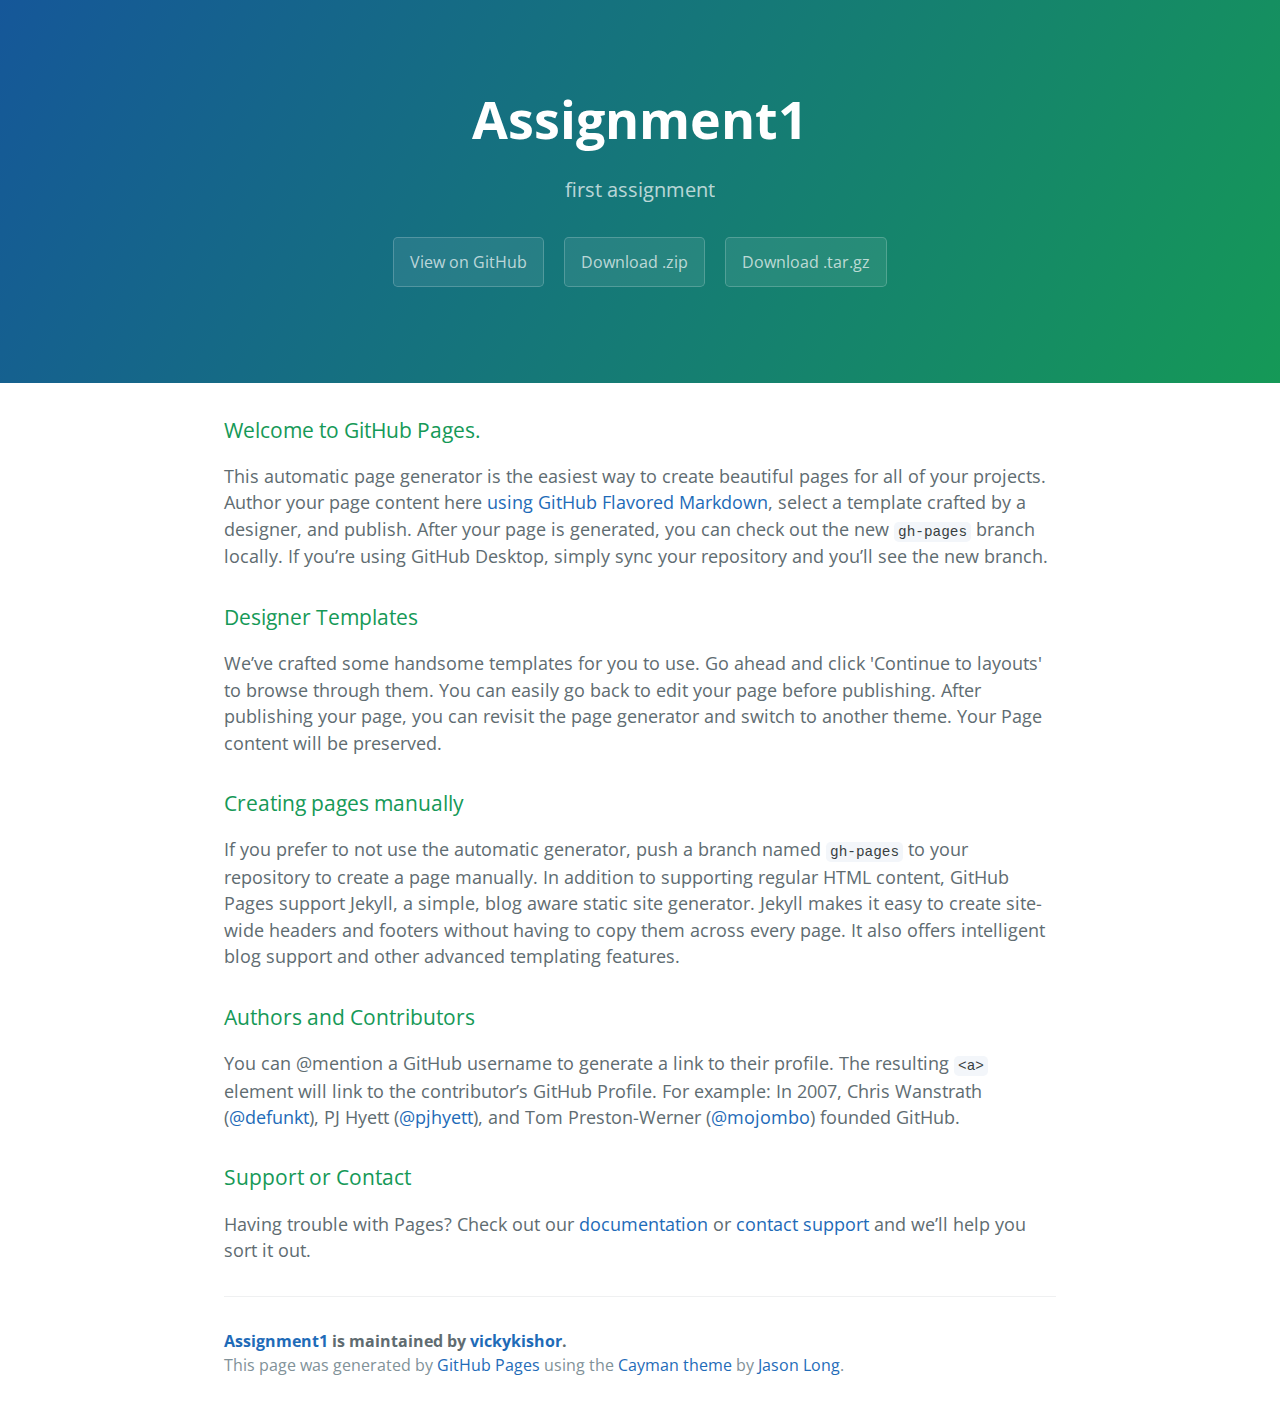
<file: index.html>
<!DOCTYPE html>
<html lang="en-us">
  <head>
    <meta charset="UTF-8">
    <title>Assignment1 by vickykishor</title>
    <meta name="viewport" content="width=device-width, initial-scale=1">
    <link rel="stylesheet" type="text/css" href="stylesheets/normalize.css" media="screen">
    <link href='https://fonts.googleapis.com/css?family=Open+Sans:400,700' rel='stylesheet' type='text/css'>
    <link rel="stylesheet" type="text/css" href="stylesheets/stylesheet.css" media="screen">
    <link rel="stylesheet" type="text/css" href="stylesheets/github-light.css" media="screen">
  </head>
  <body>
    <section class="page-header">
      <h1 class="project-name">Assignment1</h1>
      <h2 class="project-tagline">first assignment</h2>
      <a href="https://github.com/vickykishor/assignment1" class="btn">View on GitHub</a>
      <a href="https://github.com/vickykishor/assignment1/zipball/master" class="btn">Download .zip</a>
      <a href="https://github.com/vickykishor/assignment1/tarball/master" class="btn">Download .tar.gz</a>
    </section>

    <section class="main-content">
      <h3>
<a id="welcome-to-github-pages" class="anchor" href="#welcome-to-github-pages" aria-hidden="true"><span aria-hidden="true" class="octicon octicon-link"></span></a>Welcome to GitHub Pages.</h3>

<p>This automatic page generator is the easiest way to create beautiful pages for all of your projects. Author your page content here <a href="https://guides.github.com/features/mastering-markdown/">using GitHub Flavored Markdown</a>, select a template crafted by a designer, and publish. After your page is generated, you can check out the new <code>gh-pages</code> branch locally. If you’re using GitHub Desktop, simply sync your repository and you’ll see the new branch.</p>

<h3>
<a id="designer-templates" class="anchor" href="#designer-templates" aria-hidden="true"><span aria-hidden="true" class="octicon octicon-link"></span></a>Designer Templates</h3>

<p>We’ve crafted some handsome templates for you to use. Go ahead and click 'Continue to layouts' to browse through them. You can easily go back to edit your page before publishing. After publishing your page, you can revisit the page generator and switch to another theme. Your Page content will be preserved.</p>

<h3>
<a id="creating-pages-manually" class="anchor" href="#creating-pages-manually" aria-hidden="true"><span aria-hidden="true" class="octicon octicon-link"></span></a>Creating pages manually</h3>

<p>If you prefer to not use the automatic generator, push a branch named <code>gh-pages</code> to your repository to create a page manually. In addition to supporting regular HTML content, GitHub Pages support Jekyll, a simple, blog aware static site generator. Jekyll makes it easy to create site-wide headers and footers without having to copy them across every page. It also offers intelligent blog support and other advanced templating features.</p>

<h3>
<a id="authors-and-contributors" class="anchor" href="#authors-and-contributors" aria-hidden="true"><span aria-hidden="true" class="octicon octicon-link"></span></a>Authors and Contributors</h3>

<p>You can @mention a GitHub username to generate a link to their profile. The resulting <code>&lt;a&gt;</code> element will link to the contributor’s GitHub Profile. For example: In 2007, Chris Wanstrath (<a href="https://github.com/defunkt" class="user-mention">@defunkt</a>), PJ Hyett (<a href="https://github.com/pjhyett" class="user-mention">@pjhyett</a>), and Tom Preston-Werner (<a href="https://github.com/mojombo" class="user-mention">@mojombo</a>) founded GitHub.</p>

<h3>
<a id="support-or-contact" class="anchor" href="#support-or-contact" aria-hidden="true"><span aria-hidden="true" class="octicon octicon-link"></span></a>Support or Contact</h3>

<p>Having trouble with Pages? Check out our <a href="https://help.github.com/pages">documentation</a> or <a href="https://github.com/contact">contact support</a> and we’ll help you sort it out.</p>

      <footer class="site-footer">
        <span class="site-footer-owner"><a href="https://github.com/vickykishor/assignment1">Assignment1</a> is maintained by <a href="https://github.com/vickykishor">vickykishor</a>.</span>

        <span class="site-footer-credits">This page was generated by <a href="https://pages.github.com">GitHub Pages</a> using the <a href="https://github.com/jasonlong/cayman-theme">Cayman theme</a> by <a href="https://twitter.com/jasonlong">Jason Long</a>.</span>
      </footer>

    </section>

  
  </body>
</html>
</file>
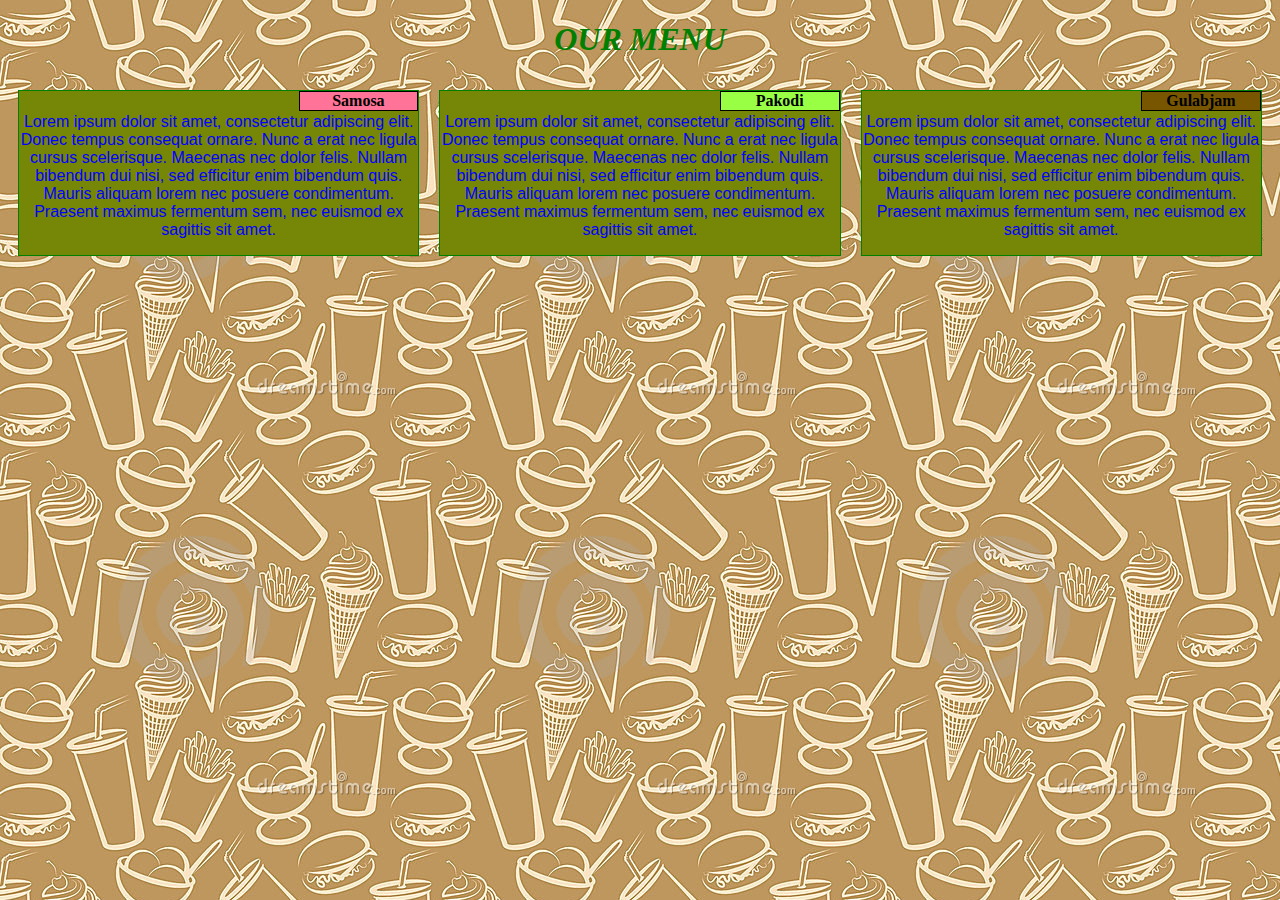
<file: mod2-sol/index.html>
<!DOCTYPE html>
<html lang="en">
<head>
<meta charset="utf-8">
 <meta name="viewport" content="width=device-width, initial-scale=1">

	<title>my first assignment</title>
	<link rel="stylesheet" href="css/stylesheet.css">
	


</head>
<body>
<h1>  OUR MENU </h1>
<div class="row" >

<div id="one"  class="col-lg-4 col-md-6 col-sm-10" >
<div>
<h2>Samosa</h2>
<p>
Lorem ipsum dolor sit amet, consectetur adipiscing elit. Donec tempus consequat ornare. Nunc a erat nec ligula cursus scelerisque. Maecenas nec dolor felis. Nullam bibendum dui nisi, sed efficitur enim bibendum quis. Mauris aliquam lorem nec posuere condimentum. Praesent maximus fermentum sem, nec euismod ex sagittis sit amet.
</p>
</div>
</div>
<div id="two"  class="col-lg-4 col-md-6 col-sm-10">
<div>
<h2>Pakodi</h2>
<p>
Lorem ipsum dolor sit amet, consectetur adipiscing elit. Donec tempus consequat ornare. Nunc a erat nec ligula cursus scelerisque. Maecenas nec dolor felis. Nullam bibendum dui nisi, sed efficitur enim bibendum quis. Mauris aliquam lorem nec posuere condimentum. Praesent maximus fermentum sem, nec euismod ex sagittis sit amet. 
</p>
</div>
</div>
<div id="three" class="col-lg-4 col-md-12 col-sm-10">
<div>
<h2>Gulabjam</h2>
<p>
Lorem ipsum dolor sit amet, consectetur adipiscing elit. Donec tempus consequat ornare. Nunc a erat nec ligula cursus scelerisque. Maecenas nec dolor felis. Nullam bibendum dui nisi, sed efficitur enim bibendum quis. Mauris aliquam lorem nec posuere condimentum. Praesent maximus fermentum sem, nec euismod ex sagittis sit amet.
</p>
</div>
</div>
</div>

</body>
</html>
</file>
<file: stylesheets/stylesheet.css>
* {
  box-sizing: border-box; }

body {
  padding: 0;
  margin: 0;
  font-family: "Open Sans", "Helvetica Neue", Helvetica, Arial, sans-serif;
  font-size: 16px;
  line-height: 1.5;
  color: #606c71; }

a {
  color: #1e6bb8;
  text-decoration: none; }
  a:hover {
    text-decoration: underline; }

.btn {
  display: inline-block;
  margin-bottom: 1rem;
  color: rgba(255, 255, 255, 0.7);
  background-color: rgba(255, 255, 255, 0.08);
  border-color: rgba(255, 255, 255, 0.2);
  border-style: solid;
  border-width: 1px;
  border-radius: 0.3rem;
  transition: color 0.2s, background-color 0.2s, border-color 0.2s; }
  .btn + .btn {
    margin-left: 1rem; }

.btn:hover {
  color: rgba(255, 255, 255, 0.8);
  text-decoration: none;
  background-color: rgba(255, 255, 255, 0.2);
  border-color: rgba(255, 255, 255, 0.3); }

@media screen and (min-width: 64em) {
  .btn {
    padding: 0.75rem 1rem; } }

@media screen and (min-width: 42em) and (max-width: 64em) {
  .btn {
    padding: 0.6rem 0.9rem;
    font-size: 0.9rem; } }

@media screen and (max-width: 42em) {
  .btn {
    display: block;
    width: 100%;
    padding: 0.75rem;
    font-size: 0.9rem; }
    .btn + .btn {
      margin-top: 1rem;
      margin-left: 0; } }

.page-header {
  color: #fff;
  text-align: center;
  background-color: #159957;
  background-image: linear-gradient(120deg, #155799, #159957); }

@media screen and (min-width: 64em) {
  .page-header {
    padding: 5rem 6rem; } }

@media screen and (min-width: 42em) and (max-width: 64em) {
  .page-header {
    padding: 3rem 4rem; } }

@media screen and (max-width: 42em) {
  .page-header {
    padding: 2rem 1rem; } }

.project-name {
  margin-top: 0;
  margin-bottom: 0.1rem; }

@media screen and (min-width: 64em) {
  .project-name {
    font-size: 3.25rem; } }

@media screen and (min-width: 42em) and (max-width: 64em) {
  .project-name {
    font-size: 2.25rem; } }

@media screen and (max-width: 42em) {
  .project-name {
    font-size: 1.75rem; } }

.project-tagline {
  margin-bottom: 2rem;
  font-weight: normal;
  opacity: 0.7; }

@media screen and (min-width: 64em) {
  .project-tagline {
    font-size: 1.25rem; } }

@media screen and (min-width: 42em) and (max-width: 64em) {
  .project-tagline {
    font-size: 1.15rem; } }

@media screen and (max-width: 42em) {
  .project-tagline {
    font-size: 1rem; } }

.main-content :first-child {
  margin-top: 0; }
.main-content img {
  max-width: 100%; }
.main-content h1, .main-content h2, .main-content h3, .main-content h4, .main-content h5, .main-content h6 {
  margin-top: 2rem;
  margin-bottom: 1rem;
  font-weight: normal;
  color: #159957; }
.main-content p {
  margin-bottom: 1em; }
.main-content code {
  padding: 2px 4px;
  font-family: Consolas, "Liberation Mono", Menlo, Courier, monospace;
  font-size: 0.9rem;
  color: #383e41;
  background-color: #f3f6fa;
  border-radius: 0.3rem; }
.main-content pre {
  padding: 0.8rem;
  margin-top: 0;
  margin-bottom: 1rem;
  font: 1rem Consolas, "Liberation Mono", Menlo, Courier, monospace;
  color: #567482;
  word-wrap: normal;
  background-color: #f3f6fa;
  border: solid 1px #dce6f0;
  border-radius: 0.3rem; }
  .main-content pre > code {
    padding: 0;
    margin: 0;
    font-size: 0.9rem;
    color: #567482;
    word-break: normal;
    white-space: pre;
    background: transparent;
    border: 0; }
.main-content .highlight {
  margin-bottom: 1rem; }
  .main-content .highlight pre {
    margin-bottom: 0;
    word-break: normal; }
.main-content .highlight pre, .main-content pre {
  padding: 0.8rem;
  overflow: auto;
  font-size: 0.9rem;
  line-height: 1.45;
  border-radius: 0.3rem; }
.main-content pre code, .main-content pre tt {
  display: inline;
  max-width: initial;
  padding: 0;
  margin: 0;
  overflow: initial;
  line-height: inherit;
  word-wrap: normal;
  background-color: transparent;
  border: 0; }
  .main-content pre code:before, .main-content pre code:after, .main-content pre tt:before, .main-content pre tt:after {
    content: normal; }
.main-content ul, .main-content ol {
  margin-top: 0; }
.main-content blockquote {
  padding: 0 1rem;
  margin-left: 0;
  color: #819198;
  border-left: 0.3rem solid #dce6f0; }
  .main-content blockquote > :first-child {
    margin-top: 0; }
  .main-content blockquote > :last-child {
    margin-bottom: 0; }
.main-content table {
  display: block;
  width: 100%;
  overflow: auto;
  word-break: normal;
  word-break: keep-all; }
  .main-content table th {
    font-weight: bold; }
  .main-content table th, .main-content table td {
    padding: 0.5rem 1rem;
    border: 1px solid #e9ebec; }
.main-content dl {
  padding: 0; }
  .main-content dl dt {
    padding: 0;
    margin-top: 1rem;
    font-size: 1rem;
    font-weight: bold; }
  .main-content dl dd {
    padding: 0;
    margin-bottom: 1rem; }
.main-content hr {
  height: 2px;
  padding: 0;
  margin: 1rem 0;
  background-color: #eff0f1;
  border: 0; }

@media screen and (min-width: 64em) {
  .main-content {
    max-width: 64rem;
    padding: 2rem 6rem;
    margin: 0 auto;
    font-size: 1.1rem; } }

@media screen and (min-width: 42em) and (max-width: 64em) {
  .main-content {
    padding: 2rem 4rem;
    font-size: 1.1rem; } }

@media screen and (max-width: 42em) {
  .main-content {
    padding: 2rem 1rem;
    font-size: 1rem; } }

.site-footer {
  padding-top: 2rem;
  margin-top: 2rem;
  border-top: solid 1px #eff0f1; }

.site-footer-owner {
  display: block;
  font-weight: bold; }

.site-footer-credits {
  color: #819198; }

@media screen and (min-width: 64em) {
  .site-footer {
    font-size: 1rem; } }

@media screen and (min-width: 42em) and (max-width: 64em) {
  .site-footer {
    font-size: 1rem; } }

@media screen and (max-width: 42em) {
  .site-footer {
    font-size: 0.9rem; } }
</file>
<file: stylesheets/github-light.css>
/*
The MIT License (MIT)

Copyright (c) 2016 GitHub, Inc.

Permission is hereby granted, free of charge, to any person obtaining a copy
of this software and associated documentation files (the "Software"), to deal
in the Software without restriction, including without limitation the rights
to use, copy, modify, merge, publish, distribute, sublicense, and/or sell
copies of the Software, and to permit persons to whom the Software is
furnished to do so, subject to the following conditions:

The above copyright notice and this permission notice shall be included in all
copies or substantial portions of the Software.

THE SOFTWARE IS PROVIDED "AS IS", WITHOUT WARRANTY OF ANY KIND, EXPRESS OR
IMPLIED, INCLUDING BUT NOT LIMITED TO THE WARRANTIES OF MERCHANTABILITY,
FITNESS FOR A PARTICULAR PURPOSE AND NONINFRINGEMENT. IN NO EVENT SHALL THE
AUTHORS OR COPYRIGHT HOLDERS BE LIABLE FOR ANY CLAIM, DAMAGES OR OTHER
LIABILITY, WHETHER IN AN ACTION OF CONTRACT, TORT OR OTHERWISE, ARISING FROM,
OUT OF OR IN CONNECTION WITH THE SOFTWARE OR THE USE OR OTHER DEALINGS IN THE
SOFTWARE.

*/

.pl-c /* comment */ {
  color: #969896;
}

.pl-c1 /* constant, variable.other.constant, support, meta.property-name, support.constant, support.variable, meta.module-reference, markup.raw, meta.diff.header */,
.pl-s .pl-v /* string variable */ {
  color: #0086b3;
}

.pl-e /* entity */,
.pl-en /* entity.name */ {
  color: #795da3;
}

.pl-smi /* variable.parameter.function, storage.modifier.package, storage.modifier.import, storage.type.java, variable.other */,
.pl-s .pl-s1 /* string source */ {
  color: #333;
}

.pl-ent /* entity.name.tag */ {
  color: #63a35c;
}

.pl-k /* keyword, storage, storage.type */ {
  color: #a71d5d;
}

.pl-s /* string */,
.pl-pds /* punctuation.definition.string, string.regexp.character-class */,
.pl-s .pl-pse .pl-s1 /* string punctuation.section.embedded source */,
.pl-sr /* string.regexp */,
.pl-sr .pl-cce /* string.regexp constant.character.escape */,
.pl-sr .pl-sre /* string.regexp source.ruby.embedded */,
.pl-sr .pl-sra /* string.regexp string.regexp.arbitrary-repitition */ {
  color: #183691;
}

.pl-v /* variable */ {
  color: #ed6a43;
}

.pl-id /* invalid.deprecated */ {
  color: #b52a1d;
}

.pl-ii /* invalid.illegal */ {
  color: #f8f8f8;
  background-color: #b52a1d;
}

.pl-sr .pl-cce /* string.regexp constant.character.escape */ {
  font-weight: bold;
  color: #63a35c;
}

.pl-ml /* markup.list */ {
  color: #693a17;
}

.pl-mh /* markup.heading */,
.pl-mh .pl-en /* markup.heading entity.name */,
.pl-ms /* meta.separator */ {
  font-weight: bold;
  color: #1d3e81;
}

.pl-mq /* markup.quote */ {
  color: #008080;
}

.pl-mi /* markup.italic */ {
  font-style: italic;
  color: #333;
}

.pl-mb /* markup.bold */ {
  font-weight: bold;
  color: #333;
}

.pl-md /* markup.deleted, meta.diff.header.from-file */ {
  color: #bd2c00;
  background-color: #ffecec;
}

.pl-mi1 /* markup.inserted, meta.diff.header.to-file */ {
  color: #55a532;
  background-color: #eaffea;
}

.pl-mdr /* meta.diff.range */ {
  font-weight: bold;
  color: #795da3;
}

.pl-mo /* meta.output */ {
  color: #1d3e81;
}
</file>
<file: mod2-sol/css/stylesheet.css>
*{
		box-sizing: border-box;

	}
	body{
		background-image: url("fast");
	}

	
	h1{
		text-align: center;
		color: green;
		font-style: italic;
		font-weight: bolder;

	}

	

	 h2{
	 	width:30%;
	 	margin-bottom:2px;
	 	text-align: center;
	 	border: 1px solid black;
	 	float: right;
	 margin-top: 0px;
	 font-size: 100%;
	}
	p{

		color: blue;
		clear:right;
		font-family: Helvetica;
		text-align: center;
      }

     div>div>div{
     margin: 10px;
     border: 1px solid green;
     background-color: #768607;
     }
		.row {
  width: 100%;
}


@media (min-width: 992px) {
  .col-lg-1, .col-lg-2, .col-lg-3, .col-lg-4, .col-lg-5, .col-lg-6, .col-lg-7, .col-lg-8, .col-lg-9, .col-lg-10, .col-lg-11, .col-lg-12 {
    float: left;
    
  }
  .col-lg-1 {
    width: 8.33%;
  }
  .col-lg-2 {
    width: 16.66%;
  }
  .col-lg-3 {
    width: 25%;
  }
  .col-lg-4 {
    width: 33.33%;
  }
  .col-lg-5 {
    width: 41.66%;
  }
  .col-lg-6 {
    width: 50%;
  }
  .col-lg-7 {
    width: 58.33%;
  }
  .col-lg-8 {
    width: 66.66%;
  }
  .col-lg-9 {
    width: 74.99%;
  }
  .col-lg-10 {
    width: 83.33%;
  }
  .col-lg-11 {
    width: 91.66%;
  }
  .col-lg-12 {
    width: 100%;
  }
}


@media (min-width: 768px) and (max-width: 991px) {
  .col-md-1, .col-md-2, .col-md-3, .col-md-4, .col-md-5, .col-md-6, .col-md-7, .col-md-8, .col-md-9, .col-md-10, .col-md-11, .col-md-12 {
    float: left;
    
  }
  .col-md-1 {
    width: 8.33%;
  }
  .col-md-2 {
    width: 16.66%;
  }
  .col-md-3 {
    width: 25%;
  }
  .col-md-4 {
    width: 33.33%;
  }
  .col-md-5 {
    width: 41.66%;
  }
  .col-md-6 {
    width: 50%;
    
  }
  .col-md-7 {
    width: 58.33%;
  }
  .col-md-8 {
    width: 66.66%;
  }
  .col-md-9 {
    width: 74.99%;
  }
  .col-md-10 {
    width: 83.33%;
  }
  .col-md-11 {
    width: 91.66%;6
  }
  .col-md-12 {
    width: 100%;
  }
}



@media (max-width: 767px) {
  .col-sm-1, .col-sm-2, .col-sm-3, .col-sm-4, .col-sm-5, .col-sm-6, .col-sm-7, .col-sm-8, .col-sm-9, .col-sm-10, .col-sm-11, .col-sm-12 {
    float: left;
    
  }
  .col-sm-1 {
    width: 8.33%;
  }
  .col-sm-2 {
    width: 16.66%;
  }
  .col-sm-3 {
    width: 25%;
  }
  .col-sm-4 {
    width: 33.33%;
  }
  .col-sm-5 {
    width: 41.66%;
  }
  .col-sm-6 {
    width: 50%;

  }
  .col-sm-7 {
    width: 58.33%;
  }
  .col-sm-8 {
    width: 66.66%;
  }
  .col-sm-9 {
    width: 74.99%;
  }
  .col-sm-10 {
    width: 83.33%;
  }
  .col-sm-11 {
    width: 91.66%;
  }
  .col-sm-12 {
    width: 100%;
  }
}

#one h2{
	background-color: #ff7398;

}
#two h2{
	background-color: #98ff45;
}
#three h2{
	background-color: #785600;
}
</file>
